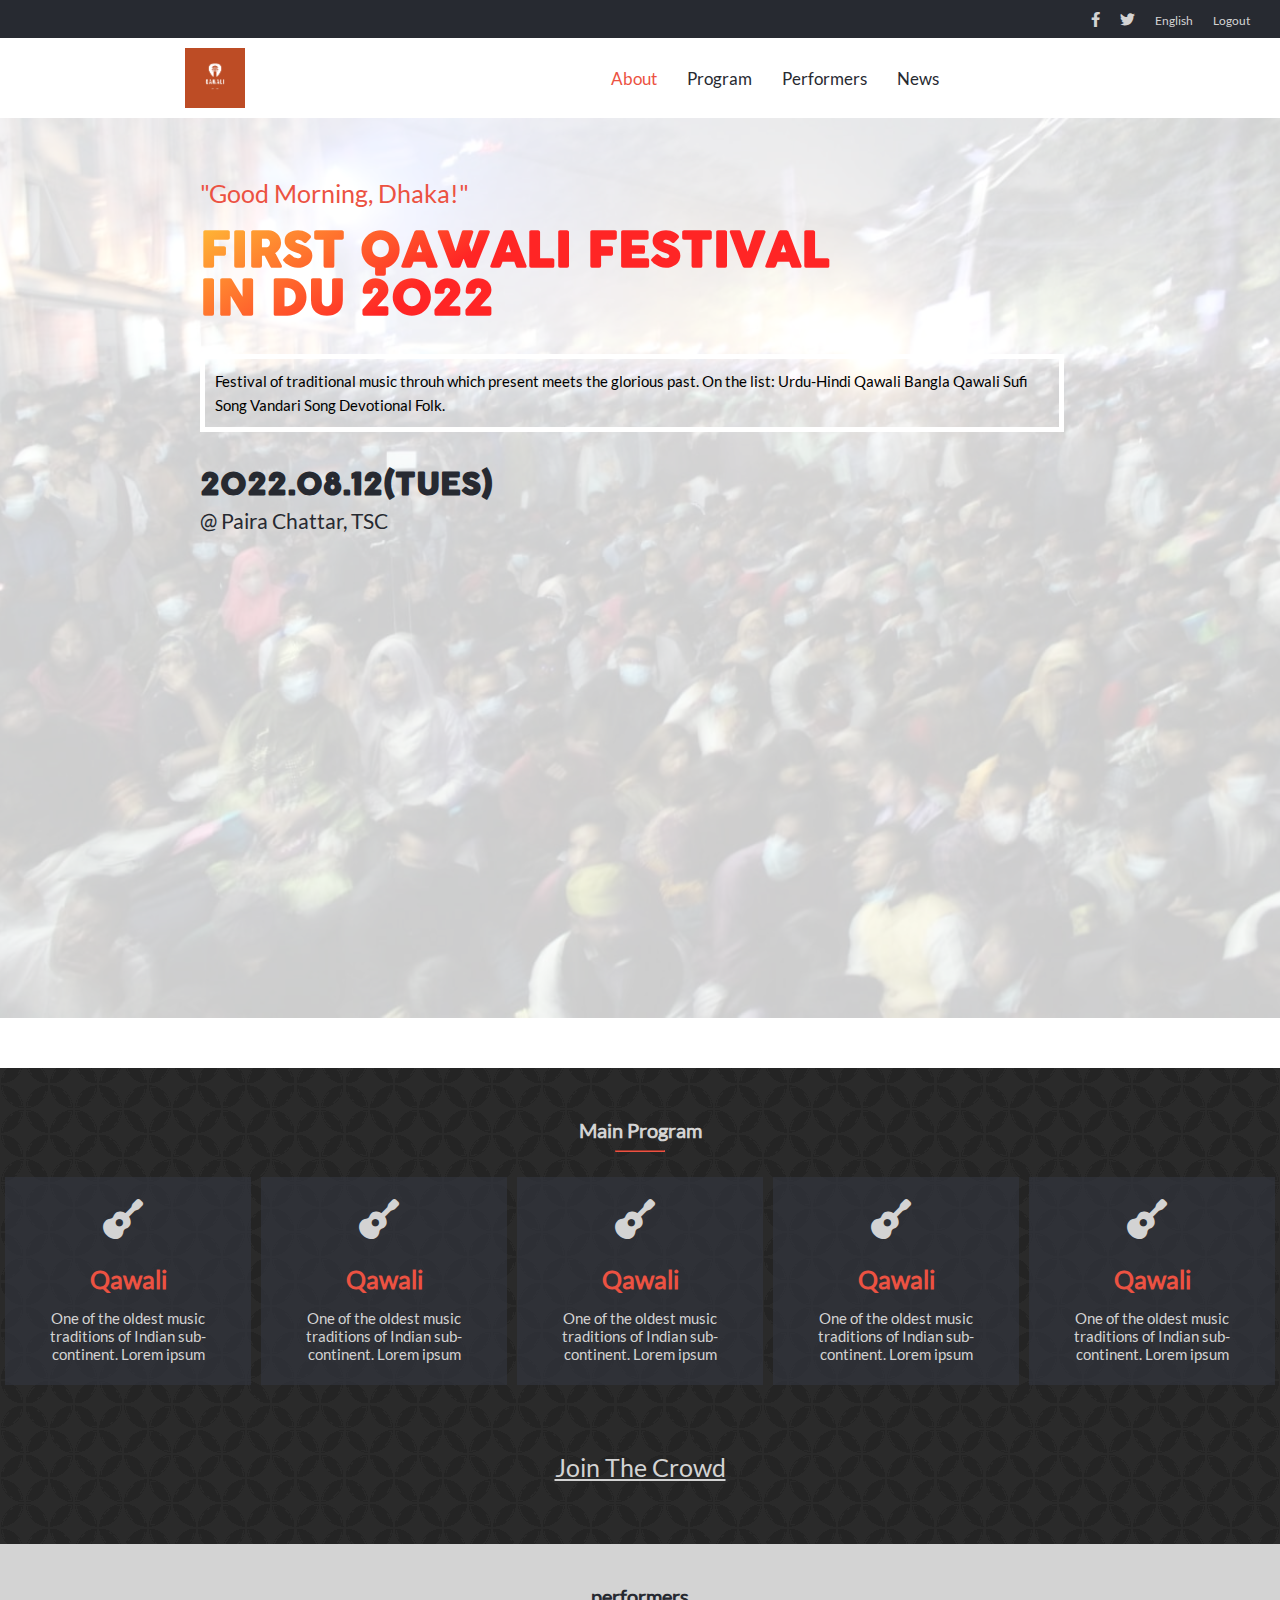
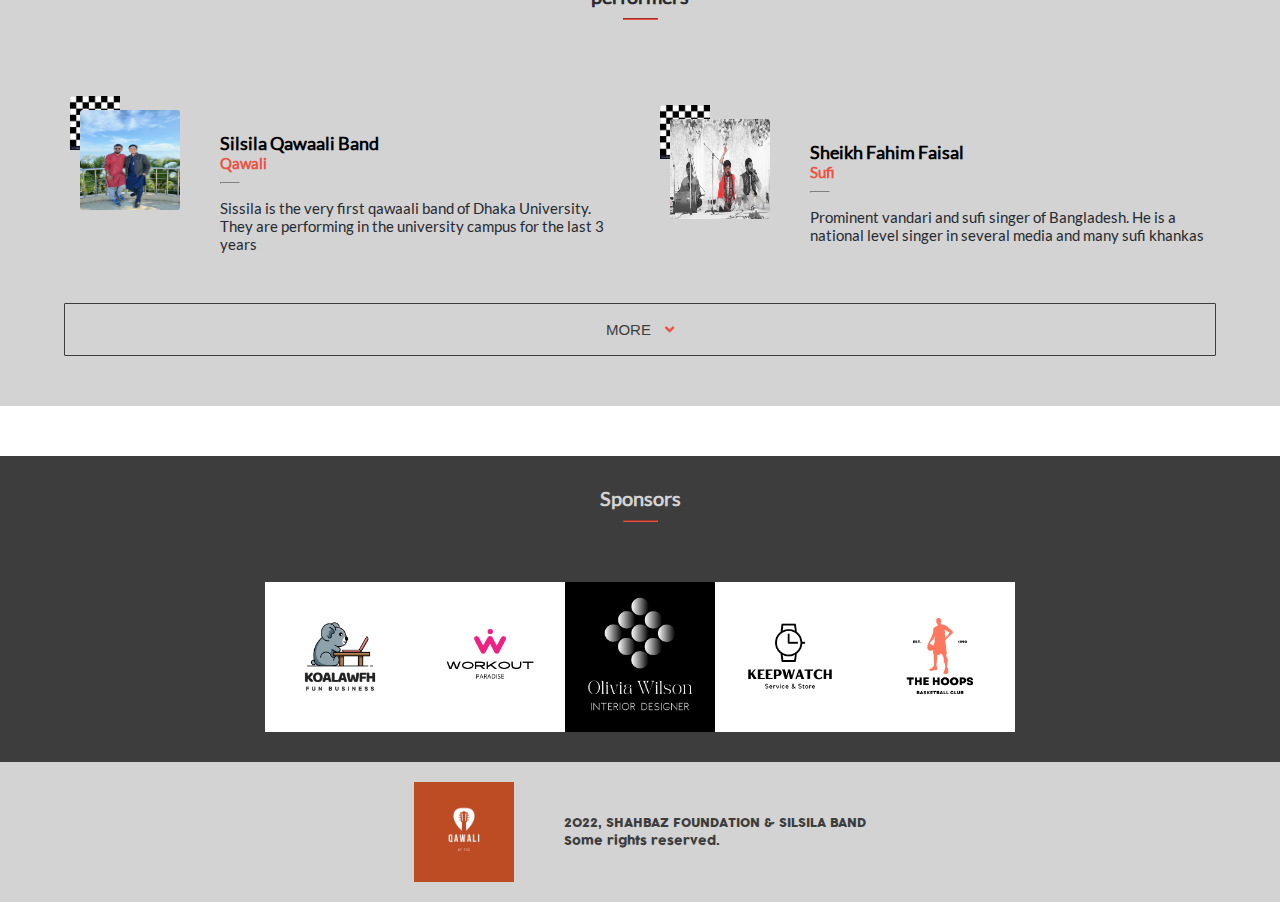
<file: index.html>
<!DOCTYPE html>
<html lang="en">
<head>
  <meta charset="UTF-8">
  <meta http-equiv="X-UA-Compatible" content="IE=edge">
  <meta name="viewport" content="width=device-width, initial-scale=1.0">
  <link rel="stylesheet" href="https://cdnjs.cloudflare.com/ajax/libs/font-awesome/5.15.4/css/all.min.css" />
  <link rel="stylesheet" href="styles/style.css">
  <link href="https://fonts.googleapis.com/icon?family=Material+Icons" rel="stylesheet">
  <title>capstone</title>
</head>
<body>

<div class="beforeNav">
  <ul class="beforeNavUl">
    <li class="beforeNavLi">
      <a href="https://web.facebook.com/alaminrakib.tonoy"><i class="social fab fa-facebook-f"></i></a>
    </li>
    <li class="beforeNavLi"><a href="https://twitter.com/elonmusk"><i class="social fab fa-twitter"></i></a></li>
    <li class="beforeNavLi"><a href="#" class="beforeNavLink">English</a></li>
    <li class="beforeNavLi"><a href="#" class="beforeNavLink">Logout</a></li>
  </ul>
</div>
<header class="header">
  <a href="index.html"><img class="logo" src="image/icons/qawaliLogo.png" alt="logo" /></a>
  <nav class="nav">
    <ul class="navUl">
      <li class="navLi"><a href="about.html" class="navLink navLinkAbout">About</a></li>
      <li class="navLi"><a href="#programs" class="navLink">Program</a></li>
      <li class="navLi"><a href="#performers" class="navLink">Performers</a></li>
      <li class="navLi"><a href="#" class="navLink">News</a></li>
    </ul>
  </nav>

  <nav class="navMobile">
    <ul class="navUlmobile">
      <li><a href="index.html" class="navLinkMobile">Home</a></li>
      <li><a href="#programs" class="navLinkMobile">Program</a></li>
      <li><a href="#performers" class="navLinkMobile">Performers</a></li>
      <li><a href="about.html" class="navLinkMobile">About</a></li>
    </ul>
    <button class="hamburger">
      <i class="menuBar material-icons">menu</i>
      <i class="closeIcon material-icons">close</i>
    </button>
  </nav>
 </header>
  <main class="main">
    <section id="defaultView" class="defaultView">
      <div class="defaultViewContainer">
        <p class="announceText">"Good Morning, Dhaka!"</p>
        <div class="festivalTextArea">
          <h1 class="festivalText">FIRST QAWALI festival <br>in DU 2022</h1>
        </div>
        <p class="festivalDescription">Festival of traditional music throuh which
           present meets the glorious past. On the list: Urdu-Hindi Qawali Bangla Qawali Sufi Song Vandari Song Devotional Folk.</p>
        <h2 class="festivalDate">2022.08.12(TUES)</h2>
        <p class="festivalPlace">@ Paira Chattar, TSC</p>
      </div>
    </section>

    <section id="programs" class="programs">
      <h2 class="programAnnounce">Main Program</h2>
      <hr>
      <div class="programsArea">
        <article class="programBox">
          <i class="programIcon fa fa-guitar"></i>
          <h3 class="programTitle">Qawali</h3>
          <p class="programDescription">One of the oldest music traditions of Indian sub-continent. Lorem ipsum </p>
        </article>

        <article class="programBox">
          <i class="programIcon fa fa-guitar"></i>
          <h3 class="programTitle">Qawali</h3>
          <p class="programDescription">One of the oldest music traditions of Indian sub-continent. Lorem ipsum </p>
        </article>

        <article class="programBox">
          <i class="programIcon fa fa-guitar"></i>
          <h3 class="programTitle">Qawali</h3>
          <p class="programDescription">One of the oldest music traditions of Indian sub-continent. Lorem ipsum </p>
        </article>

        <article class="programBox">
          <i class="programIcon fa fa-guitar"></i>
          <h3 class="programTitle">Qawali</h3>
          <p class="programDescription">One of the oldest music traditions of Indian sub-continent. Lorem ipsum </p>
        </article>

        <article class="programBox">
          <i class="programIcon fa fa-guitar"></i>
          <h3 class="programTitle">Qawali</h3>
          <p class="programDescription">One of the oldest music traditions of Indian sub-continent. Lorem ipsum </p>
        </article>
        </div>
      <button type="button" class="programsButton">Join The Crowd</button>

    </section>

  <!-- performers section -->
  <section id="performers" class="performersSection">
    <h2 class="performers_header">performers</h2>
    <hr />
    <div class="performersGroup"></div>
  </section>
</main>

<footer id="footer">
  <section class="sponsor">
    <h2 class="sponsorAnnounce">Sponsors</h2>
    <hr>
    <div class="sponsorImages">
      <img class="sponsorImage" src="image/sponsors/sponsor3.png" alt="sponsorImage" />
      <img class="sponsorImage" src="image/sponsors/sponsor4.png" alt="sponsorImage" />
      <img class="sponsorImage" src="image/sponsors/sponsor5.png" alt="sponsorImage" />
      <img class="sponsorImage" src="image/sponsors/sponsor6.png" alt="sponsorImage" />
      <img class="sponsorImage" src="image/sponsors/sponsor7.png" alt="sponsorImage" />
    </div>
  </section>
  <section class="footer">
    <img class="footerLogo" src="image/icons/qawaliLogo.png" alt="qawaliLogo"/>
    <p class="copyright">
      2022, SHAHBAZ FOUNDATION & SILSILA BAND <br>Some rights reserved.</p>
  </section>
</footer>
<script src="script.js"></script>
</body>
</html>
</file>
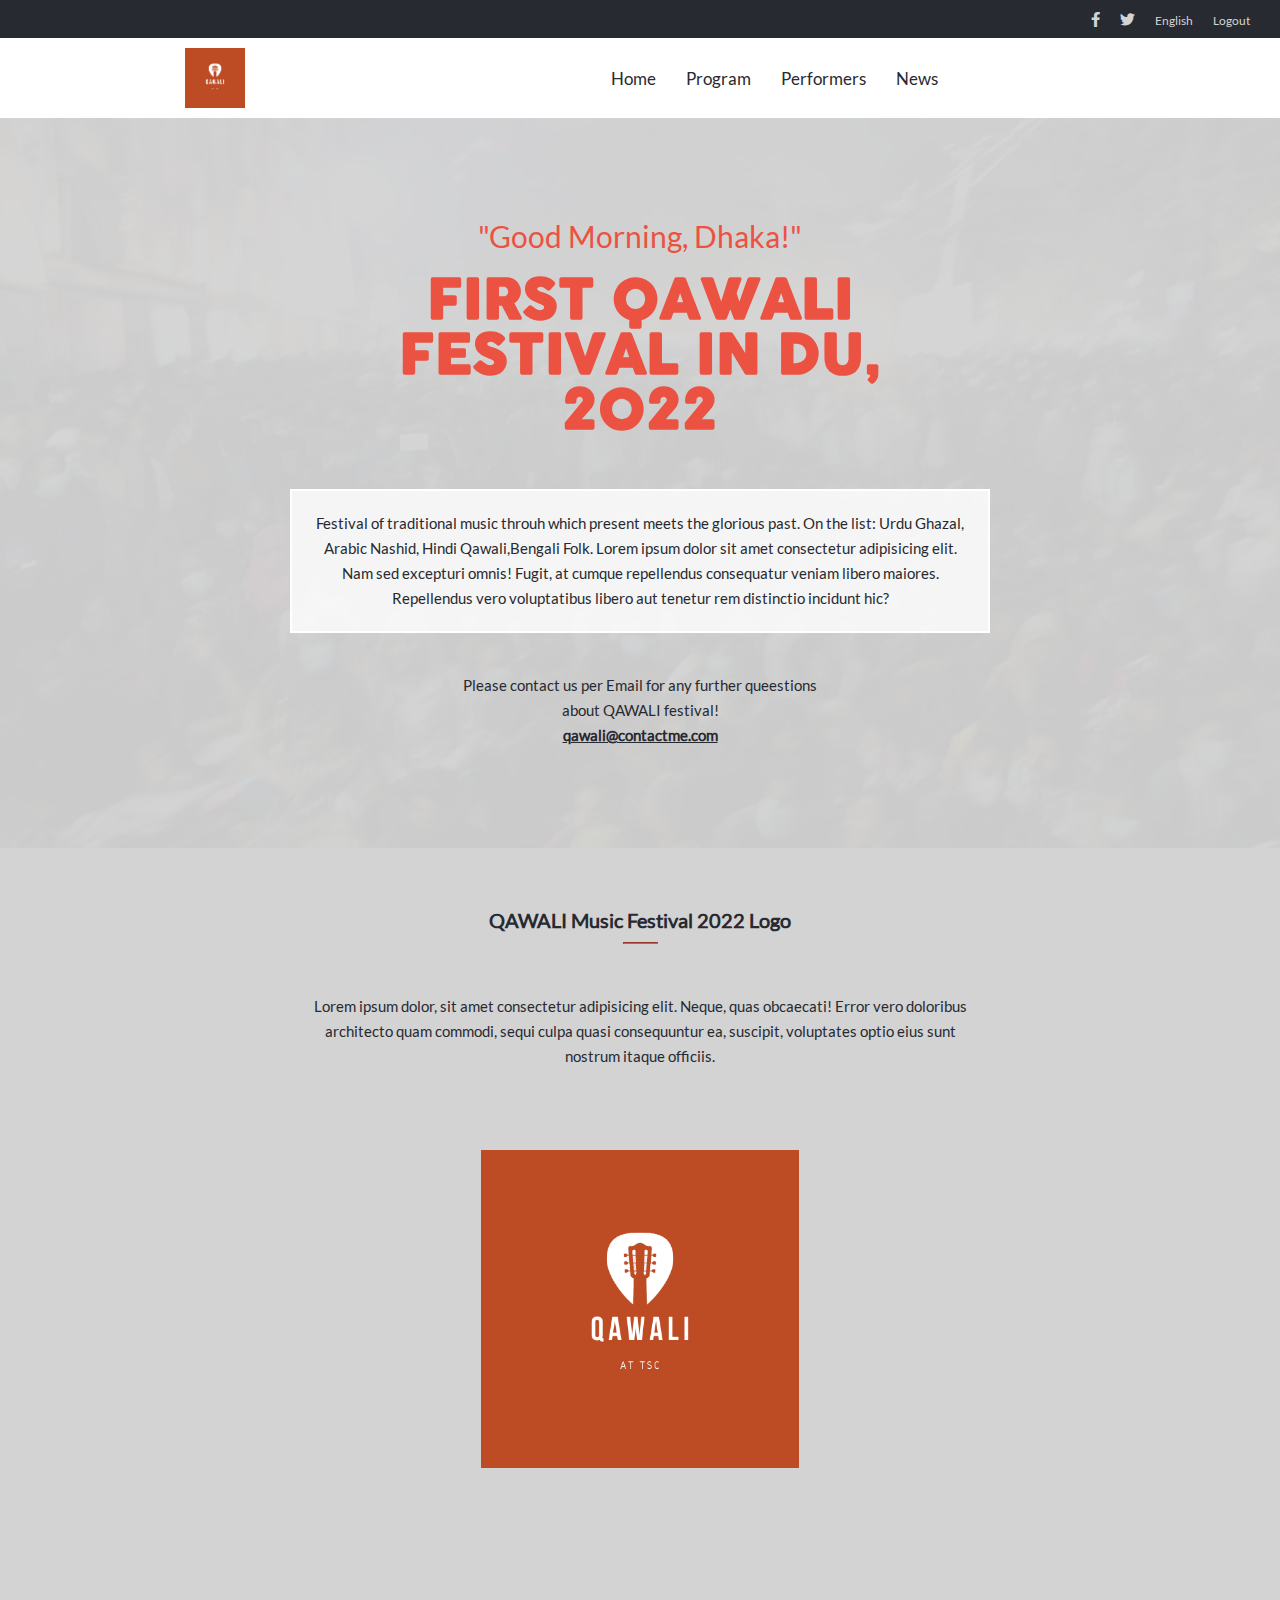
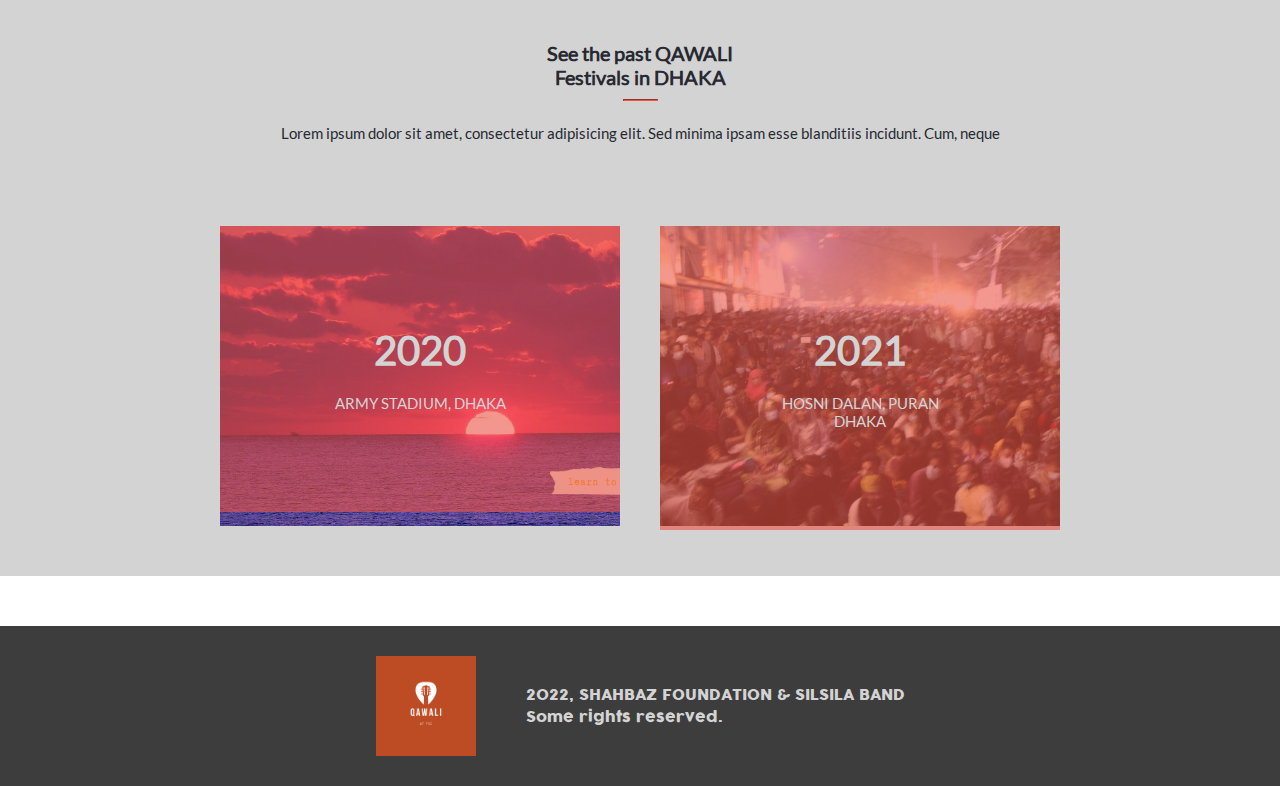
<file: about.html>
<!DOCTYPE html>
<html lang="en">
<head>
  <meta charset="UTF-8">
  <meta http-equiv="X-UA-Compatible" content="IE=edge">
  <meta name="viewport" content="width=device-width, initial-scale=1.0">
  <title>capstone</title>
  <link href="https://fonts.googleapis.com/icon?family=Material+Icons" rel="stylesheet"/>
  <link rel="stylesheet" href="https://cdnjs.cloudflare.com/ajax/libs/font-awesome/5.15.4/css/all.min.css" />
  <link rel="stylesheet" href="styles/about.css">
</head>
<body>
<div class="beforeNav">
  <ul class="beforeNavUl">
    <li class="beforeNavLi">
      <a href="https://web.facebook.com/alaminrakib.tonoy"><i class="social fab fa-facebook-f"></i></a>
    </li>
    <li class="beforeNavLi"><a href="https://twitter.com/elonmusk"><i class="social fab fa-twitter"></i></a></li>
    <li class="beforeNavLi"><a href="#" class="beforeNavLink">English</a></li>
    <li class="beforeNavLi"><a href="#" class="beforeNavLink">Logout</a></li>
  </ul>
</div>
<header class="header">
  <a href="index.html"><img class="logo" src="image/icons/qawaliLogo.png" alt="logo" /></a>
  <nav class="nav">
    <ul class="navUl">
      <li class="navLi"><a href="index.html" class="navLink">Home</a></li>
      <li class="navLi"><a href="#programs" class="navLink">Program</a></li>
      <li class="navLi"><a href="#performers" class="navLink">Performers</a></li>
      <li class="navLi"><a href="#" class="navLink">News</a></li>
    </ul>
  </nav>

  <nav class="navMobile">
    <ul class="navUlmobile">
      <li><a href="index.html" class="navLinkMobile">Home</a></li>
      <li><a href="index.html#programs" class="navLinkMobile">Program</a></li>
      <li><a href="index.html#performers" class="navLinkMobile">Performers</a></li>
      <li><a href="about.html" class="navLinkMobile">About</a></li>
    </ul>
    <button class="hamburger">
      <i class="menuBar material-icons">menu</i>
      <i class="closeIcon material-icons">close</i>
    </button>
  </nav>
 </header>
 <main class="main">
  <section class="defaultView">
    <div class="defaultViewContainer">
      <p class="announceText">"Good Morning, Dhaka!"</p>
      <h1 class="festivalText">FIRST QAWALI festival in DU, 2022</h1>
      <p class="festivalDescription">Festival of traditional music throuh which
         present meets the glorious past. On the list: Urdu Ghazal, Arabic Nashid,
          Hindi Qawali,Bengali Folk. Lorem ipsum dolor sit amet consectetur adipisicing
           elit. Nam sed excepturi omnis! Fugit, at cumque repellendus consequatur
            veniam libero maiores. Repellendus vero voluptatibus libero aut tenetur
             rem distinctio incidunt hic?</p>

      <p class="festivalContact">Please contact us per Email for any further queestions
         <br />about QAWALI festival! <br /><a href="toemail:mdsaib45r@gmail.com">
           qawali@contactme.com</a></p>
    </div>
  </section>
  <section class="mainSection">
    <h2 class="mainHeader">QAWALI Music Festival 2022 Logo</h2>
    <hr />
    <p class="mainText">Lorem ipsum dolor, sit amet consectetur adipisicing elit.
       Neque, quas obcaecati! Error vero doloribus architecto quam commodi, sequi
        culpa quasi consequuntur ea, suscipit, voluptates optio eius sunt nostrum
         itaque officiis.</p>
    <img class="mainLogo" src="image/icons/qawaliLogo.png" alt="logo" />
  </section>
  <section class="pastFestivals">
    <hr class="hLine" />
    <h2 class="pastFestivalsHeader">See the past QAWALI Festivals in DHAKA</h2>
    <hr />
    <p class="pastFestivalsText">Lorem ipsum dolor sit amet, consectetur adipisicing elit. Sed minima ipsam esse blanditiis incidunt. Cum, neque</p>
    <div class="cardContainer">
      <article class="card cardOne">
        <div>
          <h3>2020</h3>
          <p>ARMY STADIUM, DHAKA</p>
        </div>
      </article>
      <article class="card cardTwo">
        <div>
          <h3>2021</h3>
          <p>HOSNI DALAN, PURAN DHAKA</p>
        </div>
      </article>
    </div>
  </section>
</main>
<footer id="footer">
  <section class="sponsor">
    <h2 class="sponsorAnnounce">Sponsors</h2>
    <hr>
    <div class="sponsorImages">
      <img class="sponsorImage" src="image/sponsors/sponsor3.png" alt="sponsorImage" />
      <img class="sponsorImage" src="image/sponsors/sponsor4.png" alt="sponsorImage" />
      <img class="sponsorImage" src="image/sponsors/sponsor5.png" alt="sponsorImage" />
      <img class="sponsorImage" src="image/sponsors/sponsor6.png" alt="sponsorImage" />
      <img class="sponsorImage" src="image/sponsors/sponsor7.png" alt="sponsorImage" />
    </div>
  </section>
  <section class="footer">
    <img class="footerLogo" src="image/icons/qawaliLogo.png" alt="logo" />
    <p class="footerText">
      2022, SHAHBAZ FOUNDATION & SILSILA BAND <br>Some rights reserved.</p>
  </section>
</footer>
<script src="script.js"></script>
</body>
</html>
</file>
<file: styles/style.css>
@font-face {
  font-family: cocogoose;
  src: url(../font/Cocogoose_trial.ttf);
}

@font-face {
  font-family: lato;
  src: url(../font/Lato-Regular.ttf);
}

* {
  padding: 0;
  margin: 0;
  box-sizing: border-box;
  scroll-behavior: smooth;
  max-width: 100vw;
}

body {
  font-family: lato, sans-serif;
  font-size: 15px;
}

.beforeNav {
  background-color: #272a31;
  display: flex;
  justify-content: flex-end;
  align-items: flex-start;
}

.beforeNavUl {
  display: flex;
  justify-content: center;
  list-style: none;
  align-items: center;
  margin-right: 20px;
}

.beforeNavLi {
  margin: 10px;
}

.social {
  color: #d3d3d3;
}

.beforeNavLink {
  color: #d3d3d3;
  text-decoration: none;
  font-size: 12px;
}

.header {
  padding: 10px;
  display: flex;
  justify-content: space-around;
  align-items: center;
}

.logo {
  display: block;
  width: 60px;
}

.nav {
  display: flex;
  flex-direction: row;
  width: 500px;
  position: static;
  background-image: none;
}

.navUl {
  display: flex;
  padding: 1px;
  flex-direction: row;
  justify-content: flex-start;
  align-items: center;
  top: 0;
  position: static;
  width: 100vw;
  list-style: none;
  font-size: 10px;
}

.navLi {
  margin: 15px;
}

.navLink {
  text-decoration: none;
  font-size: 17px;
  color: #272a31;
}

.navLinkAbout {
  color: #ec5242;
}

.navLink:hover {
  cursor: pointer;
  color: #ec5242;
}

.navMobile {
  display: none;
}

.defaultView {
  background-image: url(../image/background1.jpg);
  background-repeat: no-repeat;
  background-position: center;
  background-size: cover;
}

.defaultViewContainer {
  padding-left: 200px;
  padding-top: 60px;
  padding-bottom: 54px;
  background-color: rgba(255, 255, 255, 0.8);
  height: 100vh;
}

.announceText {
  color: #ec5242;
  font-family: lato, sans-serif;
  font-size: 25px;
}

.festivalTextArea {
  background-color: #ffe53b;
  background-image: -webkit-linear-gradient(147deg, #ffe53b 0%, #ff2525 29%);
  background-image: -moz-linear-gradient(147deg, #ffe53b 0%, #ff2525 29%);
  background-image: -o-linear-gradient(147deg, #ffe53b 0%, #ff2525 29%);
  background-image: linear-gradient(147deg, #ffe53b 0%, #ff2525 29%);
  background-repeat: no-repeat;
  background-position: center;
  color: transparent;
  background-size: 100vw;
  background-clip: border-box;
  -webkit-background-clip: text;
}

.festivalText {
  font-size: 48px;
  line-height: 48px;
  text-transform: uppercase;
  max-width: 80%;
  margin-top: 20px;
  font-family: cocogoose, sans-serif;
}

.festivalDescription {
  border: solid 5px;
  font-size: 15px;
  max-width: 80%;
  margin-top: 30px;
  padding: 10px;
  font-family: lato, sans-serif;
  line-height: 24px;
  border-color: #fff;
}

.festivalDate {
  font-size: 31px;
  font-family: cocogoose, sans-serif;
  color: #272a31;
  margin-top: 30px;
}

.festivalPlace {
  font-size: 21px;
  font-family: lato, sans-serif;
  color: #272a31;
}

.programs {
  background-image: url(../image/background3.png);
  background-repeat: no-repeat;
  background-position: center;
  background-size: cover;
  display: flex;
  flex-direction: column;
  justify-content: center;
  align-items: center;
  margin-top: 50px;
}

.programAnnounce {
  margin-top: 50px;
  display: flex;
  justify-content: center;
  color: #d3d3d3;
  font-family: lato, sans-serif;
  font-size: 20px;
}

.programs hr {
  margin-top: 8px;
  width: 50px;
  border-color: #ec5242;
}

.programsArea {
  display: flex;
  justify-content: center;
  align-items: center;
  margin-top: 20px;
}

.programBox {
  flex-direction: column;
  border: 2px solid transparent;
  text-align: center;
  align-items: center;
  margin: 5px;
  padding: 20px;
  background-color: rgba(52, 55, 65, 0.6);
  width: 95%;
}

.programIcon {
  font-size: 40px;
  color: #d3d3d3;
  margin-right: 10px;
}

.programTitle {
  color: #ec5242;
  margin-top: 25px;
  font-size: 25px;
}

.programDescription {
  margin-top: 15px;
  color: #d3d3d3;
}

.programsButton {
  font-family: 'Lato', sans-serif;
  background-color: transparent;
  color: #d3d3d3;
  text-decoration: underline;
  font-size: 25px;
  margin: 45px;
  border: none;
  width: 25vw;
  height: 5vw;
}

.programsButton:hover {
  background-color: #ec5242;
  color: #fff;
  text-decoration: none;
}

/* performers section */

.performersSection {
  background-color: #d3d3d3;
  display: flex;
  flex-direction: column;
  justify-content: center;
  align-items: center;
  margin-bottom: 50px;
}

.performers_header {
  font-family: lato, sans-serif;
  font-size: 20px;
  margin-top: 40px;
  color: #272a31;
}

.performersSection hr {
  border-color: #ec5242;
  width: 35px;
  margin-top: 10px;
  margin-bottom: 30px;
}

.performersGroup {
  background-color: #d3d3d3;
  display: flex;
  flex-direction: row;
  flex-wrap: wrap;
  justify-content: center;
  align-items: center;
  margin-bottom: 50px;
}

.performer hr {
  border-color: #d3d3d3;
  width: 20px;
  margin-bottom: 15px;
}

.performer {
  display: flex;
  justify-content: flex-end;
  align-items: baseline;
  margin: 0 20px;
}

.performerDots {
  width: 50px;
}

.performer_figure {
  width: 100px;
  height: 100px;
  border-radius: 3px;
  position: relative;
  left: -40px;
  top: 60px;
}

.performer_style {
  color: #ec5242;
}

.performer_information {
  max-width: 400px;
  color: #272a31;
}

.performersButton {
  background-color: transparent;
  color: #3d3d3d;
  padding: 17px;
  margin-top: 50px;
  outline: none;
  border-radius: 1px;
  border: 1px solid #3d3d3d;
  width: 90%;
  font-size: 15px;
}

.performersButton:hover {
  background-color: #ec5242;
  color: #d3d3d3;
  border: 1px solid #ec5242;
}

.performersButton i {
  padding-left: 10px;
}

.fa-angle-down {
  color: #ec5242;
}

.sponsor {
  display: flex;
  flex-direction: column;
  padding-top: 30px;
  background-color: #3d3d3d;
  justify-content: center;
  align-items: center;
}

.sponsorAnnounce {
  font-family: lato, sans-serif;
  font-size: 20px;
  color: #d3d3d3;
}

.sponsor hr {
  border-color: #ec5242;
  width: 35px;
  margin-top: 10px;
  margin-bottom: 30px;
}

.sponsorImages {
  display: flex;
  padding: 30px;
  width: 90%;
  flex-wrap: wrap;
  justify-content: center;
  align-items: center;
}

.sponsorImage {
  width: 150px;
}

.footer {
  background-color: #d3d3d3;
  display: flex;
  align-items: center;
  font-family: cocogoose, sans-serif;
  color: #3d3d3d;
  font-size: 12px;
  justify-content: center;
  padding: 20px;
}

.footerLogo {
  width: 100px;
  margin-right: 50px;
}

button:hover {
  cursor: pointer;
}

@media only screen and (max-width: 768px) {
  .beforeNav {
    display: none;
  }

  .header {
    background-color: #d3d3d3;
    justify-content: flex-start;
    padding: 0;
  }

  .logo {
    display: none;
  }

  .nav {
    display: none;
  }

  .navMobile {
    display: inline;
  }

  .hamburger {
    position: fixed;
    z-index: 100;
    top: 20px;
    border: none;
    background: none;
    cursor: pointer;
    text-align: left;
    margin-left: 20px;
  }

  .closeIcon {
    display: none;
  }

  .navUlmobile {
    margin: 10px;
    position: fixed;
    transform: translateY(-100%);
    transition: transform 0.2s;
    top: 0;
    left: 0;
    right: 0;
    bottom: 0;
    z-index: 99;
    background: #d3d3d3;
    opacity: 0.8;
    list-style: none;
    display: block;
    padding-top: 50px;
  }

  .navLinkMobile {
    color: #272a31;
    font-weight: 600;
    font-size: 32px;
    line-height: 44px;
    text-decoration: none;
  }

  .showNavUlMobile {
    transform: translateY(0);
  }

  .defaultViewContainer {
    padding-top: 80px;
    padding-left: 20px;
  }

  .announceText {
    font-size: 15px;
  }

  .festivalText {
    font-size: 35px;
    line-height: 35px;
  }

  .festivalDescription {
    border: solid 3px;
    font-size: 17px;
    margin-top: 40px;
    padding: 10px;
    border-color: #fff;
  }

  .festivalDate {
    font-size: 24px;
    margin-top: 40px;
  }

  .festivalPlace {
    font-size: 15px;
  }

  .programs {
    margin-top: 60px;
  }

  .programsArea {
    flex-wrap: wrap;
  }

  .programAnnounce {
    margin-top: 40px;
  }

  .programs hr {
    width: 35px;
    border-color: #ec5242;
    margin-bottom: 30px;
  }

  .programBox {
    display: flex;
    flex-direction: row;
    justify-content: space-around;
  }

  .programTitle {
    margin: 0 12px;
  }

  .programDescription {
    max-width: 300px;
  }

  .programsButton {
    background-color: #ec5242;
    color: #fff;
    width: 40vw;
    height: 9vw;
    font-size: 20px;
    text-decoration: none;
  }

  .programsButton:hover {
    background-color: transparent;
    color: #d3d3d3;
    text-decoration: underline;
  }

  /* performers section */

  .performersGroup {
    flex-direction: column;
  }

  .performerDots {
    margin-right: 0;
  }

  .performer_figure {
    left: -35px;
    top: 65px;
  }

  .footer {
    font-size: 15px;
    justify-content: center;
    padding: 30px;
  }

  .footerLogo {
    width: 50px;
    margin-right: 50px;
  }
}

@media only screen and (max-width: 590px) {
  .performerDots {
    margin-right: 80px;
  }

  .performer_figure {
    left: 20px;
    top: -35px;
  }
}
</file>
<file: styles/about.css>
@font-face {
  font-family: cocogoose;
  src: url(../font/Cocogoose_trial.ttf);
}

@font-face {
  font-family: lato;
  src: url(../font/Lato-Regular.ttf);
}

* {
  padding: 0;
  margin: 0;
  box-sizing: border-box;
  max-width: 100vw;
}

body {
  font-family: lato, sans-serif;
  font-size: 15px;
}

.beforeNav {
  background-color: #272a31;
  display: flex;
  justify-content: flex-end;
  align-items: flex-end;
}

.beforeNavUl {
  display: flex;
  justify-content: center;
  list-style: none;
  align-items: center;
  margin-right: 20px;
}

.beforeNavLi {
  margin: 10px;
}

.social {
  color: #d3d3d3;
}

.beforeNavLink {
  color: #d3d3d3;
  text-decoration: none;
  font-size: 12px;
}

.header {
  padding: 10px;
  display: flex;
  justify-content: space-around;
  align-items: center;
}

.logo {
  display: block;
  width: 60px;
}

.nav {
  display: flex;
  flex-direction: row;
  width: 500px;
  position: static;
  background-image: none;
}

.navUl {
  display: flex;
  padding: 1px;
  flex-direction: row;
  justify-content: flex-start;
  align-items: center;
  top: 0;
  position: static;
  width: 100vw;
  list-style: none;
  font-size: 10px;
}

.navLi {
  margin: 15px;
}

.navLink {
  text-decoration: none;
  font-size: 17px;
  color: #272a31;
}

.navLink:hover {
  cursor: pointer;
  color: #ec5242;
}

.navMobile {
  display: none;
}

.defaultView {
  background-image: url(../image/background1.jpg);
  background-repeat: no-repeat;
  background-position: top;
  background-size: 100%;
}

.defaultViewContainer {
  padding-top: 100px;
  padding-left: 10px;
  padding-right: 10px;
  padding-bottom: 100px;
  background-color: rgba(211, 211, 211, 0.96);
  display: flex;
  flex-direction: column;
  align-items: center;
  text-align: center;
  justify-content: flex-end;
}

.announceText {
  color: #ec5242;
  font-family: lato, sans-serif;
  font-size: 30px;
}

.festivalText {
  font-size: 55px;
  line-height: 55px;
  text-transform: uppercase;
  margin-top: 20px;
  max-width: 600px;
  color: #ec5242;
  font-family: cocogoose, sans-serif;
}

.festivalDescription {
  max-width: 700px;
  margin-top: 50px;
  padding: 20px;
  line-height: 25px;
  color: #272a31;
  background-color: rgba(255, 255, 255, 0.8);
  border: solid 2px #d3d3d3;
  font-family: lato, sans-serif;
  border-color: #fff;
}

.festivalContact {
  font-family: lato, sans-serif;
  margin-top: 40px;
  font-size: 15px;
  color: #272a31;
  line-height: 25px;
}

.festivalContact a {
  color: #272a31;
  font-size: 15px;
  font-weight: 700;
}

.sponsor {
  display: none;
}

.footer {
  background-color: #3d3d3d;
  display: flex;
  align-items: center;
  font-family: cocogoose, sans-serif;
  color: #d3d3d3;
  font-size: 15px;
  justify-content: center;
  padding: 30px;
}

.mainSection {
  background-color: #d3d3d3;
  display: flex;
  flex-direction: column;
  align-items: center;
  justify-content: flex-end;
  text-align: center;
}

.mainHeader {
  font-family: lato, sans-serif;
  font-size: 20px;
  margin-top: 60px;
  color: #272a31;
}

.main hr {
  border-color: #ec5242;
  width: 35px;
  margin-top: 10px;
  margin-bottom: 30px;
}

.mainText {
  font-family: lato, sans-serif;
  font-size: 15px;
  color: #272a31;
  line-height: 25px;
  width: 700px;
  padding: 20px;
}

.mainLogo {
  border: 1px solid #d3d3d3;
  margin-top: 60px;
  margin-bottom: 100px;
  width: 25%;
  background-color: rgba(0, 0, 0, 0.3);
}

.hLine {
  width: 100% !important;
  border: solid 1px #d3d3d3 !important;
}

.pastFestivals {
  background-color: #d3d3d3;
  display: flex;
  flex-direction: column;
  align-items: center;
  justify-content: flex-end;
  text-align: center;
  margin-bottom: 50px;
}

.pastFestivalsHeader {
  font-family: lato, sans-serif;
  font-size: 20px;
  margin-top: 40px;
  color: #272a31;
  width: 200px;
}

.pastFestivals hr {
  border-color: #ec5242;
  width: 35px;
  margin-top: 10px;
  margin-bottom: 20px;
}

.pastFestivalsText {
  font-family: lato, sans-serif;
  font-size: 15px;
  color: #272a31;
  line-height: 25px;
  width: 80%;
  margin-bottom: 50px;
}

.cardContainer {
  display: flex;
  flex-direction: row;
  justify-content: center;
  align-items: center;
  width: 100%;
}

.card {
  margin-left: 20px;
  margin-right: 20px;
}

.cardOne {
  margin-top: 30px;
  margin-bottom: 50px;
  background-image: url(../image/background2.png);
  background-repeat: no-repeat;
  background-size: cover;
  height: 300px;
  width: 400px;
}

.cardTwo {
  margin-top: 30px;
  margin-bottom: 50px;
  background-image: url(../image/background1.jpg);
  background-repeat: no-repeat;
  background-size: cover;
  height: 300px;
  width: 400px;
}

.card div {
  padding: 90px;
  background-color: rgba(236, 82, 66, 0.6);
}

.card h3 {
  padding: 10px;
  font-weight: 700;
  font-size: 40px;
  color: #d3d3d3;
}

.card p {
  padding: 10px;
  font-size: 15px;
  color: #d3d3d3;
}

.footerLogo {
  width: 100px;
  margin-right: 50px;
}

@media only screen and (max-width: 768px) {
  .beforeNav {
    display: none;
  }

  .header {
    background-color: #d3d3d3;
    justify-content: flex-start;
  }

  .logo {
    display: none;
  }

  .nav {
    display: none;
  }

  .navMobile {
    display: inline;
  }

  .hamburger {
    position: fixed;
    z-index: 100;
    top: 20px;
    border: none;
    background: none;
    cursor: pointer;
    text-align: left;
    margin-left: 20px;
  }

  .closeIcon {
    display: none;
  }

  .navUlmobile {
    margin: 10px;
    position: fixed;
    transform: translateY(-100%);
    transition: transform 0.2s;
    top: 0;
    left: 0;
    right: 0;
    bottom: 0;
    z-index: 99;
    background: #d3d3d3;
    opacity: 0.9;
    list-style: none;
    display: block;
    padding-top: 50px;
  }

  .navLinkMobile {
    color: #272a31;
    font-weight: 600;
    font-size: 32px;
    line-height: 44px;
    text-decoration: none;
  }

  .showNavUlMobile {
    transform: translateY(0);
  }

  .defaultViewContainer {
    padding: 70px 20px;
  }

  .announceText {
    font-size: 15px;
  }

  .festivalText {
    font-size: 35px;
    line-height: 35px;
  }

  .festivalDescription {
    border: solid 3px;
    font-size: 17px;
    margin-top: 40px;
    padding: 10px;
    border-color: #fff;
  }

  .festivalDate {
    font-size: 24px;
    margin-top: 40px;
  }

  .festivalPlace {
    font-size: 15px;
  }

  .cardContainer {
    flex-direction: column;
  }

  .sponsor {
    display: flex;
    flex-direction: column;
    padding-top: 30px;
    background-color: #3d3d3d;
    justify-content: center;
    align-items: center;
  }

  .sponsorAnnounce {
    font-family: lato, sans-serif;
    font-size: 20px;
    color: #d3d3d3;
  }

  .sponsor hr {
    border-color: #ec5242;
    width: 35px;
    margin-top: 10px;
    margin-bottom: 30px;
  }

  .sponsorImages {
    display: flex;
    padding: 30px;
    width: 90%;
    flex-wrap: wrap;
    justify-content: center;
    align-items: center;
  }

  .sponsorImage {
    width: 150px;
  }

  .footer {
    font-size: 12px;
    justify-content: center;
    padding: 30px;
    background-color: #d3d3d3;
    color: #3d3d3d;
  }

  .footerLogo {
    width: 60px;
    margin-right: 50px;
  }
}
</file>
